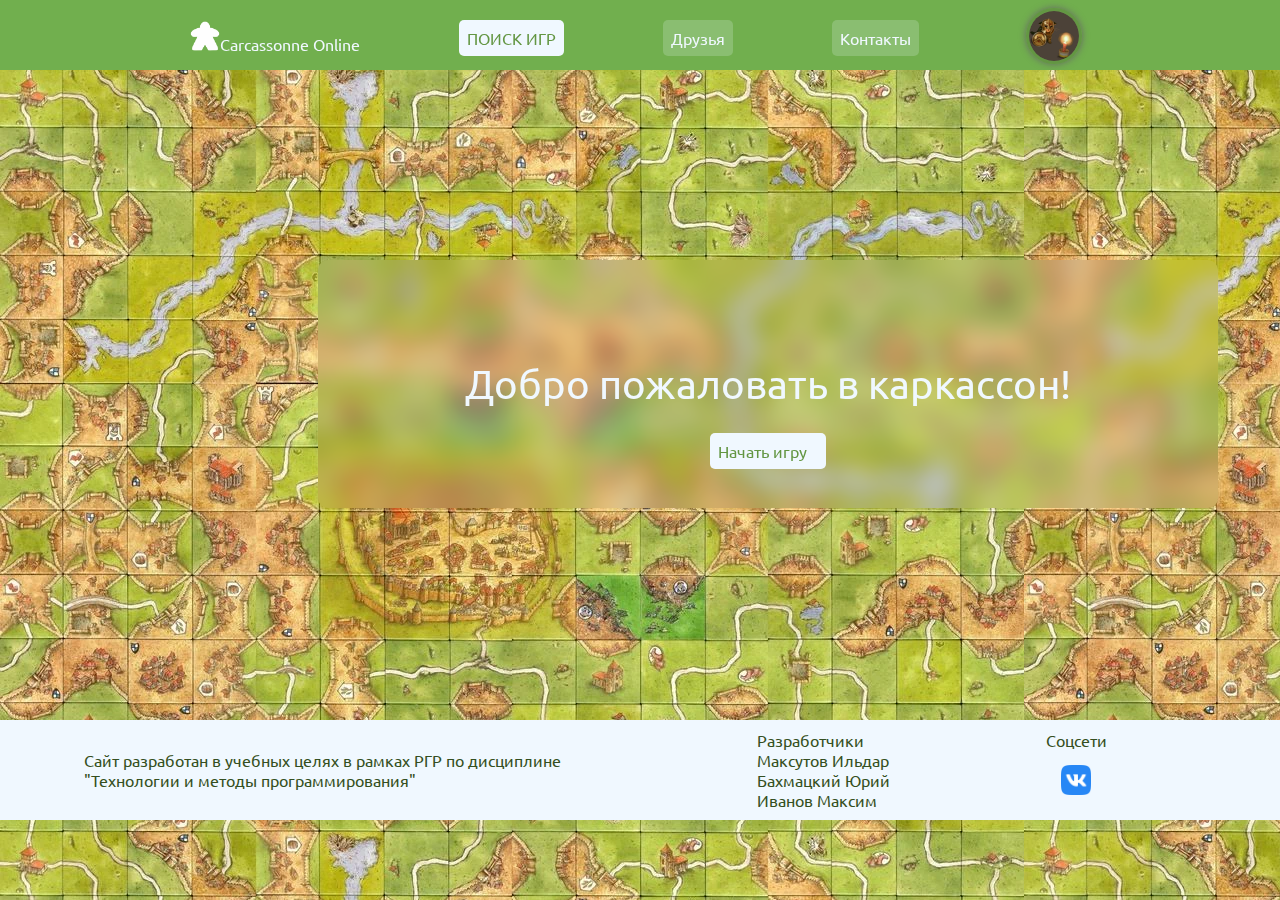
<file: src/html/index.html>
<!DOCTYPE html>
<html lang="en">
<head>
    <meta charset="UTF-8">
    <meta http-equiv="X-UA-Compatible" content="IE=edge">
    <meta name="viewport" content="width=device-width, initial-scale=1.0">
    <title>Carcassonne - онлайн игра</title>
    <link rel="stylesheet" href="style.css">
    <link rel="preconnect" href="https://fonts.googleapis.com">
    <link rel="preconnect" href="https://fonts.gstatic.com" crossorigin>
    <link href="https://fonts.googleapis.com/css2?family=Ubuntu:wght@500&display=swap" rel="stylesheet">
    <link rel="preconnect" href="https://fonts.googleapis.com">
    <link rel="preconnect" href="https://fonts.gstatic.com" crossorigin>
    <link href="https://fonts.googleapis.com/css2?family=Montserrat:wght@200&family=Ubuntu:wght@500&display=swap" rel="stylesheet">
</head>
<body class="body">
<div class="menu">
    <div class="submenu">
        <a href="index.html" class="name"><img class = logo src="img/logo.png">Carcassonne Online</a>
        <a href="gameLobby.html" class="accent">ПОИСК ИГР</a>
        <a class="block" >Друзья</a>
        <a href="#cont" class="block">Контакты</a>
        <div class="dropdownMenu">
            <button class="menubtn"><img class="img" src="img/avatar.jpg"></button>
            <div class="dropdownMenu-content">
                <a href="#">Иванов Иван</a>
                <a href="#">Рейтинг - 0</a>
                <a href="#">Выйти</a>
            </div>
        </div>
    </div>
</div>

    <div class="main">
        <div class="subMain">
            <div id="text1"> Добро пожаловать в каркассон!</div>
            <a id="text2"> Начать игру</a>
        </div>
    </div>

    <div id="cont" class="footer">
        <div class="subFooter">
            <div class="info">Сайт разработан в учебных целях в рамках РГР по дисциплине "Технологии и методы программирования"</div>
            <div class="info1">Разработчики Максутов Ильдар Бахмацкий Юрий Иванов Максим</div>
            <a href="https://www.youtube.com/watch?v=dQw4w9WgXcQinfo1" target="_blank" class="info1">Соцсети<img id="img1" src="img/vk.png"> </a>
        </div>
    </div>

</body>
</html>
</file>
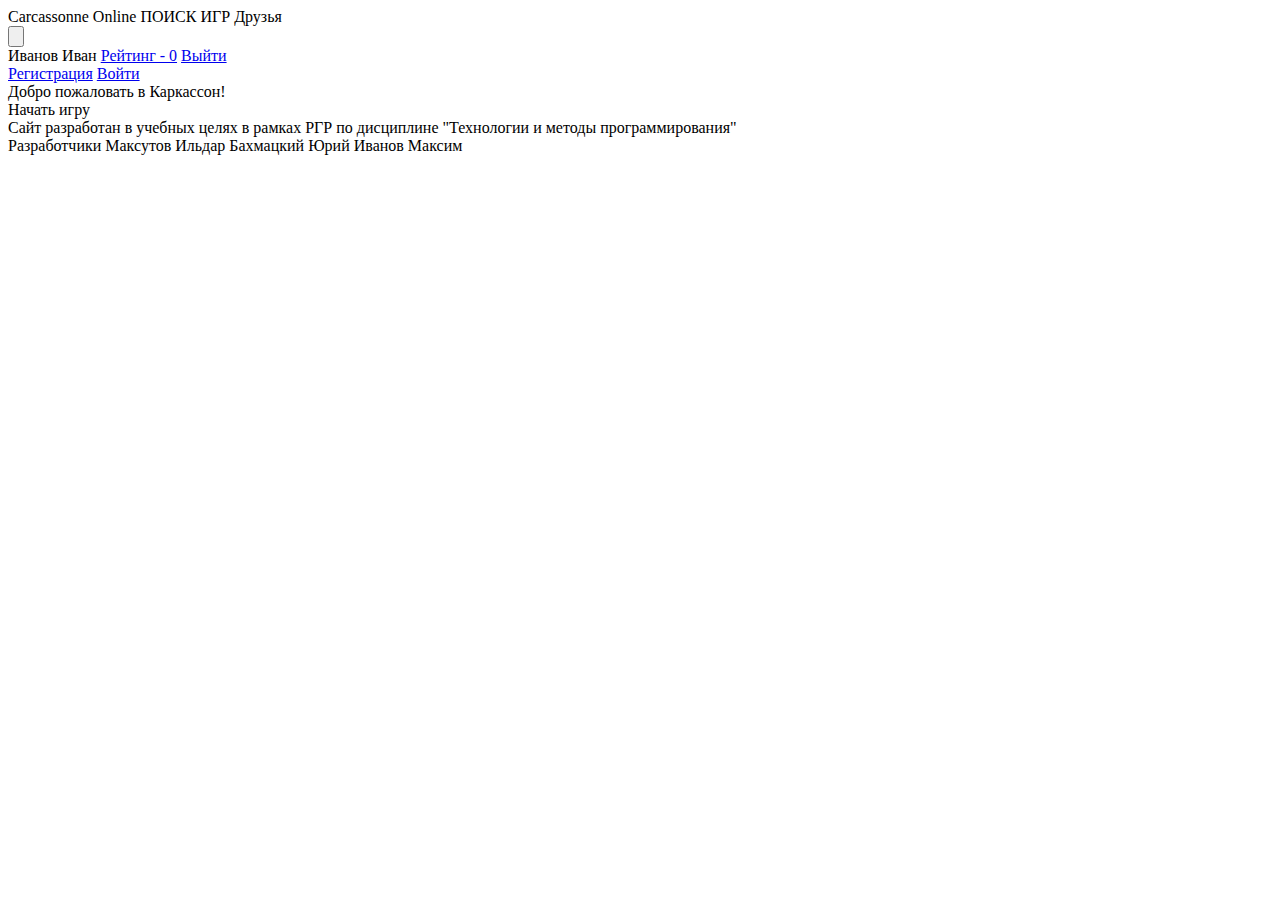
<file: src/main/resources/templates/index.html>
<!DOCTYPE html>
<html lang="en" xmlns:th="http://www.w3.org/1999/xhtml" xmlns:sec="http://www.w3.org/1999/xhtml">
<head>
    <meta charset="UTF-8">
    <meta http-equiv="X-UA-Compatible" content="IE=edge">
    <link rel="shortcut icon" th:href="@{/img/favicon.png}" type="image/png">
    <meta name="viewport" content="width=device-width, initial-scale=1.0">
    <title>Carcassonne - онлайн игра</title>
    <link rel="stylesheet" th:href="@{/css/style.css}">
    <link rel="preconnect" href="https://fonts.googleapis.com">
    <link rel="preconnect" href="https://fonts.gstatic.com" crossorigin>
    <link href="https://fonts.googleapis.com/css2?family=Ubuntu:wght@500&display=swap" rel="stylesheet">
    <link rel="preconnect" href="https://fonts.googleapis.com">
    <link rel="preconnect" href="https://fonts.gstatic.com" crossorigin>
    <link href="https://fonts.googleapis.com/css2?family=Montserrat:wght@200&family=Ubuntu:wght@500&display=swap" rel="stylesheet">
</head>
<body class="body" th:style="'background: url(/img/test.jpg) center center fixed; '">
<div class="menu">
    <div class="submenu">
        <a th:href="@{/}" class="name"><img class="logo" th:src="@{/img/logo.png}">Carcassonne Online</a>
        <a th:href="@{/gameLobby}" class="accent">ПОИСК ИГР</a>
        <a th:href="@{/friends}" class="block" >Друзья</a>
        <div class="dropdownMenu">
            <button class="menubtn"><img class="img" th:src="@{/img/avatar.jpg}"></button>
            <div class="dropdownMenu-content" sec:authorize="isAuthenticated()">
                <a th:href="@{/profile}" th:text="${currentName}">Иванов Иван</a>
                <a href="#">Рейтинг - 0</a>
                <a href="#" th:href="@{/logout}">Выйти</a>
            </div>
            <div class="dropdownMenu-content" sec:authorize="isAnonymous()">
                <a href="#" th:href="@{/user/registration}">Регистрация</a>
                <a href="#" th:href="@{/login}">Войти</a>
            </div>
        </div>
    </div>
</div>

<div class="main">
    <div class="subMain">
        <div id="text1"> Добро пожаловать в Каркассон!</div>
        <a th:href="@{/gameLobby}" id="text2"> Начать игру</a>
    </div>
</div>

<div id="cont" class="footer">
    <div class="subFooter">
        <div class="info">Сайт разработан в учебных целях в рамках РГР по дисциплине "Технологии и методы программирования"</div>
        <div class="info1">Разработчики Максутов Ильдар Бахмацкий Юрий Иванов Максим</div>
        <a href="https://www.youtube.com/watch?v=dQw4w9WgXcQinfo1" target="_blank" class="info1"><img id="img1" th:src="@{/img/vk.png}"> </a>
    </div>
</div>

</body>
</html>
</file>
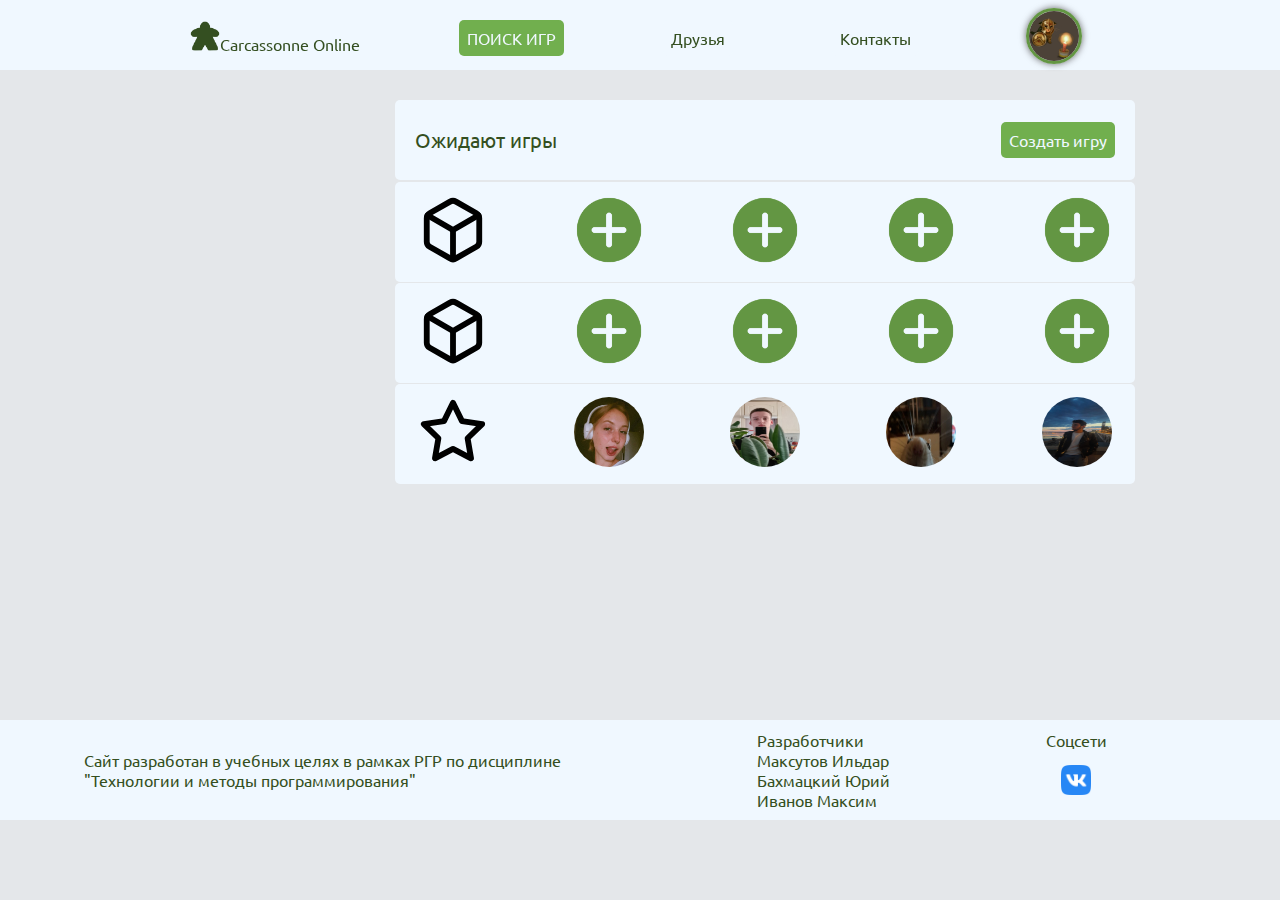
<file: src/html/gameLobby.html>
<!DOCTYPE html>
<html lang="en">
<head>
    <meta charset="UTF-8">
    <title>Поиск игр</title>
    <meta http-equiv="X-UA-Compatible" content="IE=edge">
    <meta name="viewport" content="width=device-width, initial-scale=1.0">
  <link rel="stylesheet" href="style.css">
  <link rel="preconnect" href="https://fonts.googleapis.com">
  <link rel="preconnect" href="https://fonts.gstatic.com" crossorigin>
  <link href="https://fonts.googleapis.com/css2?family=Ubuntu:wght@500&display=swap" rel="stylesheet">
  <link rel="preconnect" href="https://fonts.googleapis.com">
  <link rel="preconnect" href="https://fonts.gstatic.com" crossorigin>
  <link href="https://fonts.googleapis.com/css2?family=Montserrat:wght@200&family=Ubuntu:wght@500&display=swap" rel="stylesheet">
</head>
<body class="gameBody">
    <div class="gameMenu">
        <div class="submenu">
            <a href="index.html" class="gameName"><img class = logo src="img/gameLogo.png">Carcassonne Online</a>
            <a href="gameLobby.html" class="gameAccent">ПОИСК ИГР</a>
            <a class="gameBlock" >Друзья</a>
            <a href="#cont" class="gameBlock">Контакты</a>
            <div class="gameDropdownMenu">
                <button class="gameMenubtn"><img class="img" src="img/avatar.jpg"></button>
                <div class="gameDropdownMenu-content">
                    <a href="#">Иванов Иван</a>
                    <a href="#">Рейтинг - 0</a>
                    <a href="#">Выйти</a>
                </div>
            </div>
        </div>
    </div>
    <div class="gameMain">
        <div class="gameSubMain1">
            <div class="default">Ожидают игры</div>
            <a href="gameLobby.html" class="gameAccent">Создать игру</a>
        </div>
        <div class="gameSubMain2">
            <div><img class="imgPlus" src="img/normal.svg"></div>
            <div><img class="imgPlus" src="img/plus.png"></div>
            <div><img class="imgPlus" src="img/plus.png"></div>
            <div><img class="imgPlus" src="img/plus.png"></div>
            <div><img class="imgPlus" src="img/plus.png"></div>
        </div>
        <div class="gameSubMain2">
            <div><img class="imgPlus" src="img/normal.svg"></div>
            <div><img class="imgPlus" src="img/plus.png"></div>
            <div><img class="imgPlus" src="img/plus.png"></div>
            <div><img class="imgPlus" src="img/plus.png"></div>
            <div><img class="imgPlus" src="img/plus.png"></div>
        </div>
        <div class="gameSubMain2">
            <div><img class="imgPlus" src="img/rating.svg"></div>
            <div><img class="imgPlus" src="img/playerAvatar1.jpg"></div>
            <div><img class="imgPlus" src="img/playerAvatar2.jpg"></div>
            <div><img class="imgPlus" src="img/playerAvatar3.jpg"></div>
            <div><img class="imgPlus" src="img/playerAvatar4.jpg"></div>
        </div>
    </div>

    <div id="cont" class="footer">
        <div class="subFooter">
            <div class="info">Сайт разработан в учебных целях в рамках РГР по дисциплине "Технологии и методы программирования"</div>
            <div class="info1">Разработчики Максутов Ильдар Бахмацкий Юрий Иванов Максим</div>
            <a href="https://www.youtube.com/watch?v=dQw4w9WgXcQinfo1" target="_blank" class="info1">Соцсети<img id="img1" src="img/vk.png"> </a>
        </div>
    </div>
</body>
</html>
</file>
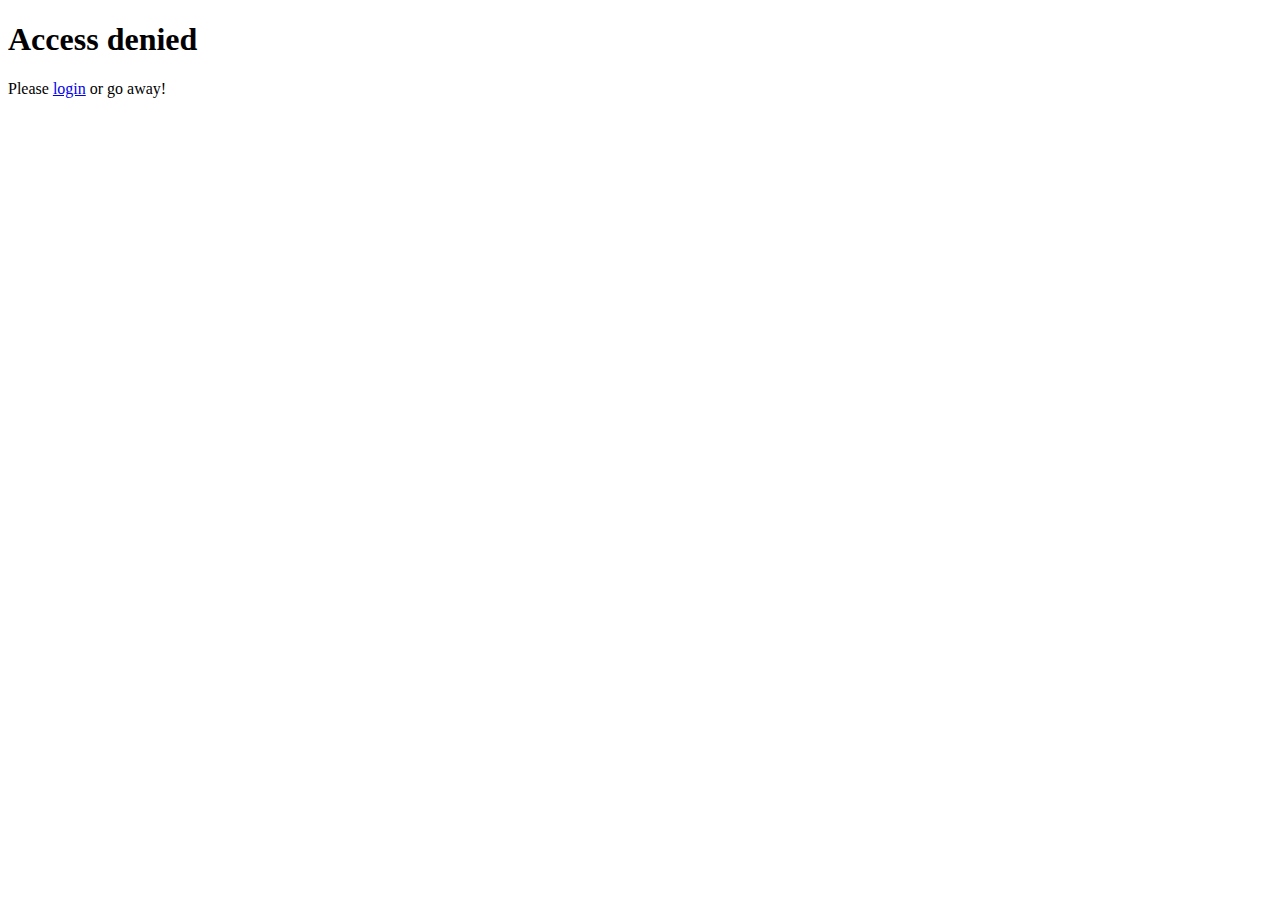
<file: src/main/resources/templates/access-denied.html>
<!DOCTYPE html>
<html xmlns:th="http://www.thymeleaf.org"
 	  xmlns:layout="http://www.ultraq.net.nz/thymeleaf/layout"
	 >

	<body>

			<h1>Access denied</h1>
	
			Please <a th:href="@{/login}" href="/login">login</a> or go away!

	</body>

</html>
</file>
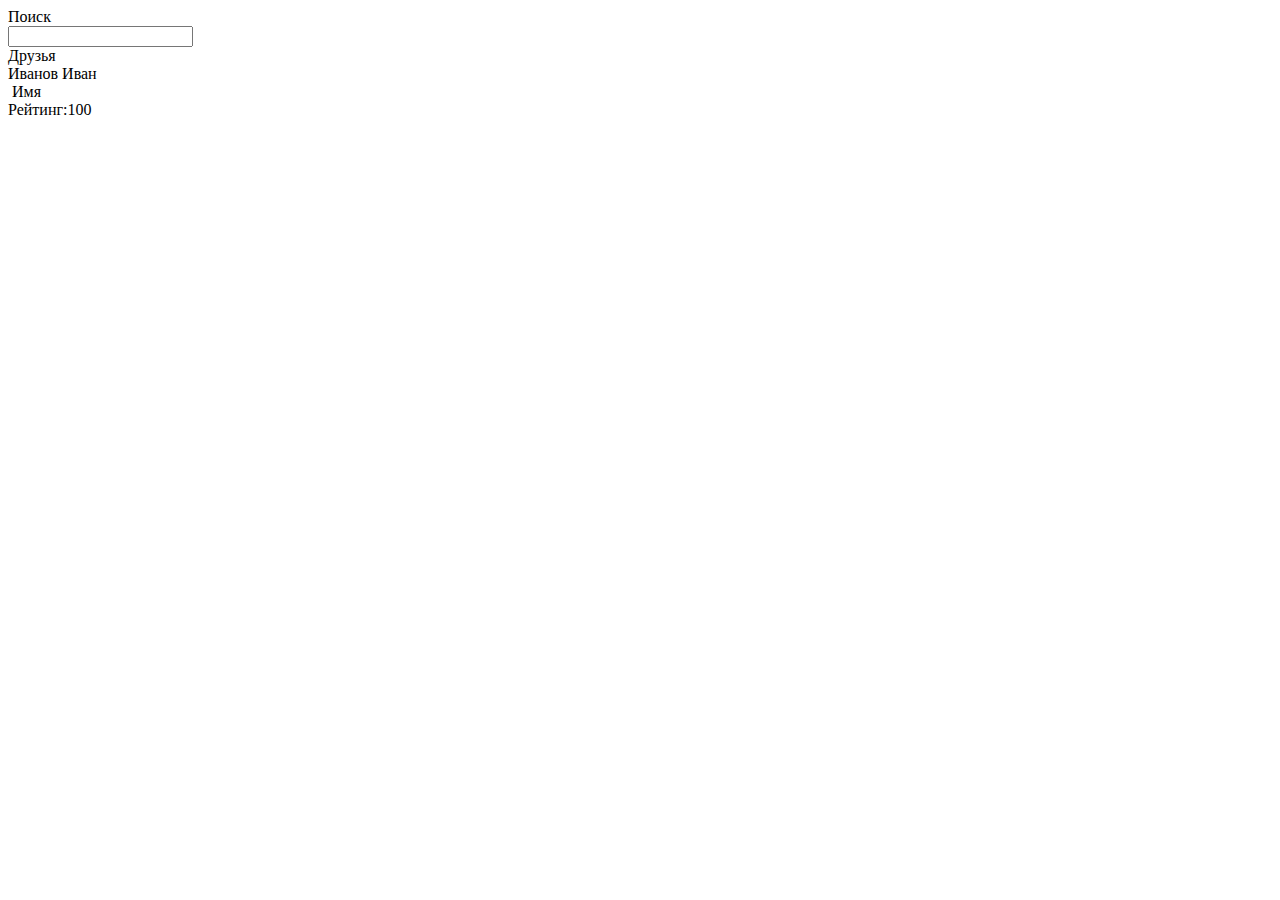
<file: src/main/resources/templates/friends.html>
<!DOCTYPE html>
<html lang="en" xmlns:th="http://www.w3.org/1999/xhtml"
      xmlns:layout="http://www.ultraq.net.nz/thymeleaf/layout"
      xmlns:sec="http://www.w3.org/1999/xhtml"
      layout:decorate="~{layout}">
<head>

    <title>Друзья</title>
  <script th:src="@{/js/FriendList.js}"></script>
</head>
<body class="gameBody">
<th:block layout:fragment="content">
<div class="gameMain" id="gameMain">
  <div class="gameSubMain1">
    <div id="findButton" class="findButton"> Поиск </div>
    <div><input id="findField" type="text" autocomplete="off" class="finder"></div>
  </div>
  <div class="gameSubMain1">
    <div class="default"> Друзья </div>
    <a class="playerName" th:href="@{/profile}" th:text="${currentName}">Иванов Иван</a>
  </div>

    <div class="gameSubMain2" th:each="friend: ${friendList}">
      <img class="imgPlus" th:src="@{/img/gameLogo.png}">
      <a class="playerName" th:id="${friend.getId}" th:href="@{/id{id}(id=${friend.getId})}" th:text="${friend.getName}" > Имя</a>
      <div class="default" th:utext="'Рейтинг: ' +${friend.getRating}">Рейтинг:100</div>
    </div>

</div>
</th:block>

</body>
</html>
</file>
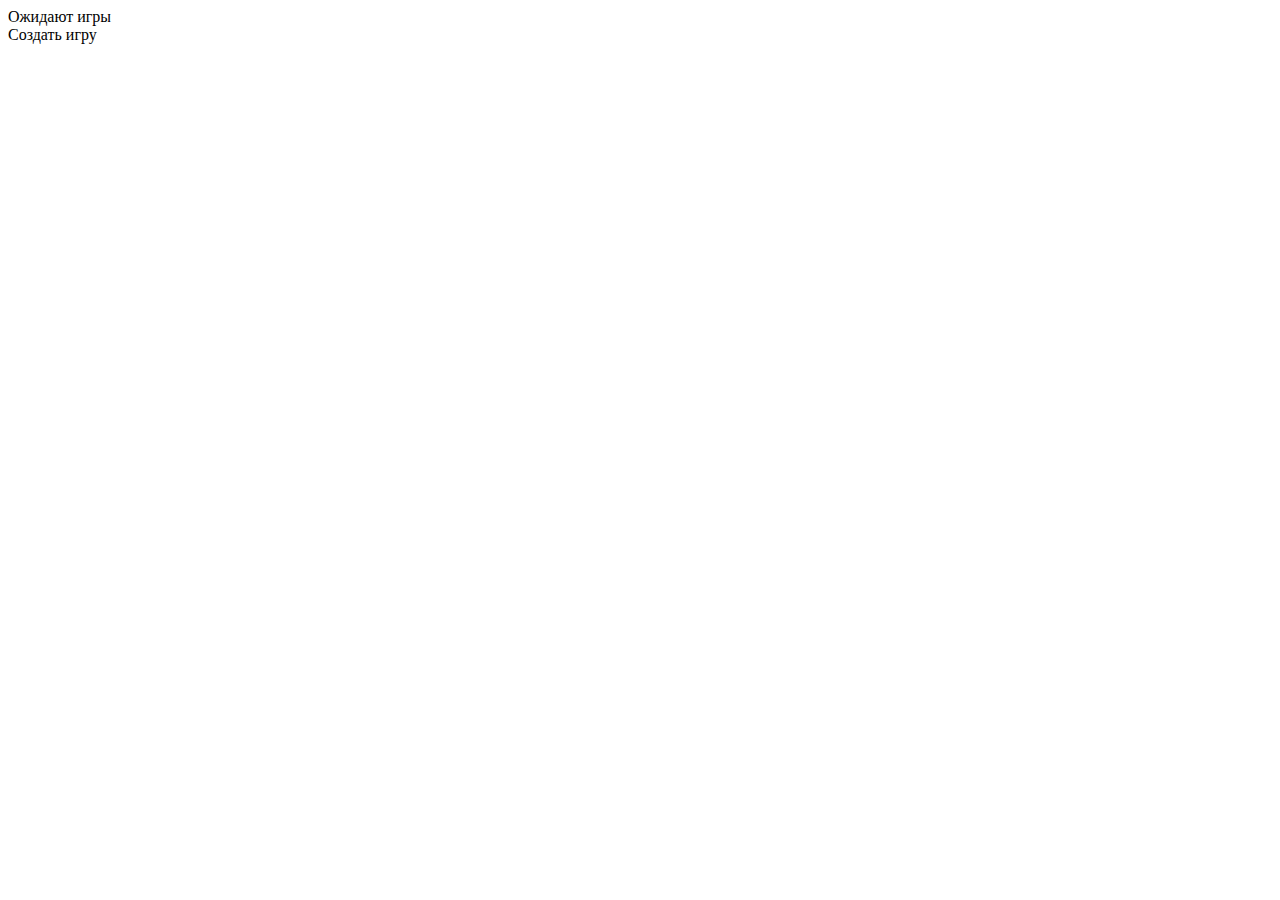
<file: src/main/resources/templates/gameLobby.html>
<!DOCTYPE html>
<html lang="en" xmlns:th="http://www.w3.org/1999/xhtml"
      xmlns:layout="http://www.ultraq.net.nz/thymeleaf/layout"
      xmlns:sec="http://www.w3.org/1999/xhtml"
      layout:decorate="~{layout}">
<head>

    <title>Поиск игр</title>

</head>
<body class="gameBody">
<th:block layout:fragment="content">
    <div class="gameMain">
        <div class="gameSubMain1">
            <div class="default">Ожидают игры</div>
            <a th:href="@{/createRoom}" class="findButton">Создать игру</a>
        </div>
        <div class="gameSubMain2" th:each="room: ${roomsList}">
            <label class="default" th:text="${room.getName}">  </label>
            <div class="default" th:text="'Игроков:'+${room.getUsersInRoom}+'/'+${room.getMaxSize}"> </div>
            <div ><a th:href="@{/room{id}(id=${room.getId})}"><img class="imgPlus" th:src="@{/img/plus.png}" ></a>
            </div>

        </div>
    </div>
</th:block>


</body>
</html>
</file>
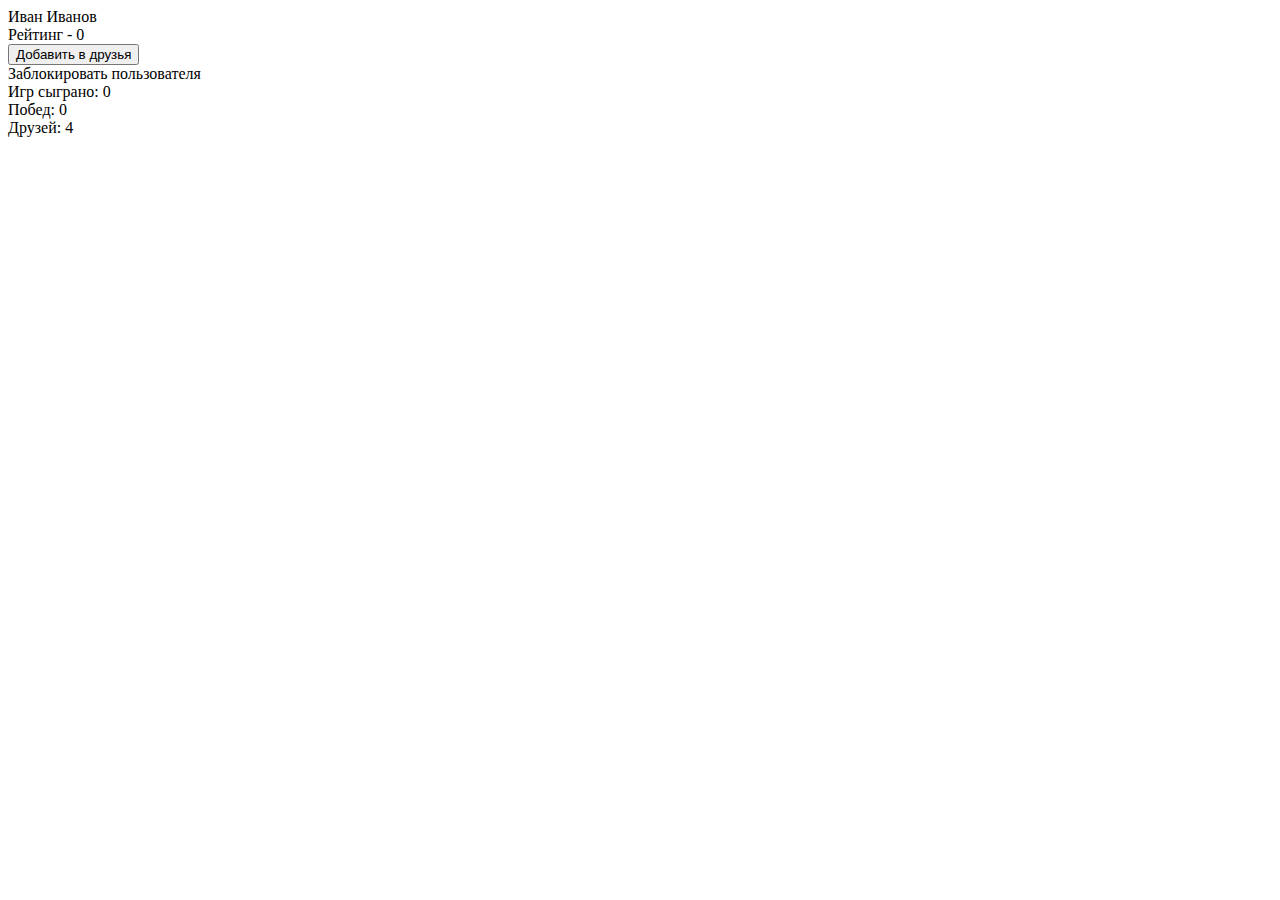
<file: src/main/resources/templates/profile.html>
<!DOCTYPE html>
<html lang="en" xmlns:th="http://www.w3.org/1999/xhtml"
      xmlns:layout="http://www.ultraq.net.nz/thymeleaf/layout"
      xmlns:sec="http://www.w3.org/1999/xhtml"
      layout:decorate="~{layout}">
<head>
    <title>Профиль</title>
    <script th:src="@{/js/addFriend.js}"></script>
    <script sec:authorize="hasAuthority('ADMIN')" th:src="@{/js/ban.js}"></script>
</head>
<body th:id="${id}"  class="gameBody">
<th:block layout:fragment="content">
<div class="profileMainColumn">
    <div class="profileMain1">
        <div class="profileName" th:utext="${name}">Иван Иванов</div>
        <div class="default" th:utext="${rating}">Рейтинг - 0</div>
        <div >
            <button id="addFriendBtn" th:disabled="${disable}" th:text="${isFriend}" >Добавить в друзья</button>

        </div>
    </div>
    <div sec:authorize="hasAuthority('ADMIN')">
        <a  id="BanUser" class="Delete">Заблокировать пользователя</a>
    </div>
    <div class="profileMain2">
        <div class="defaultFixed" th:utext="${gamesCount}">Игр сыграно: 0</div>
        <div class="defaultFixed" th:utext="${wins}">Побед: 0</div>
        <div class="defaultFixed" th:utext="${friends}">Друзей: 4</div>
    </div>
</div>
</th:block>



</body>
</html>
</file>
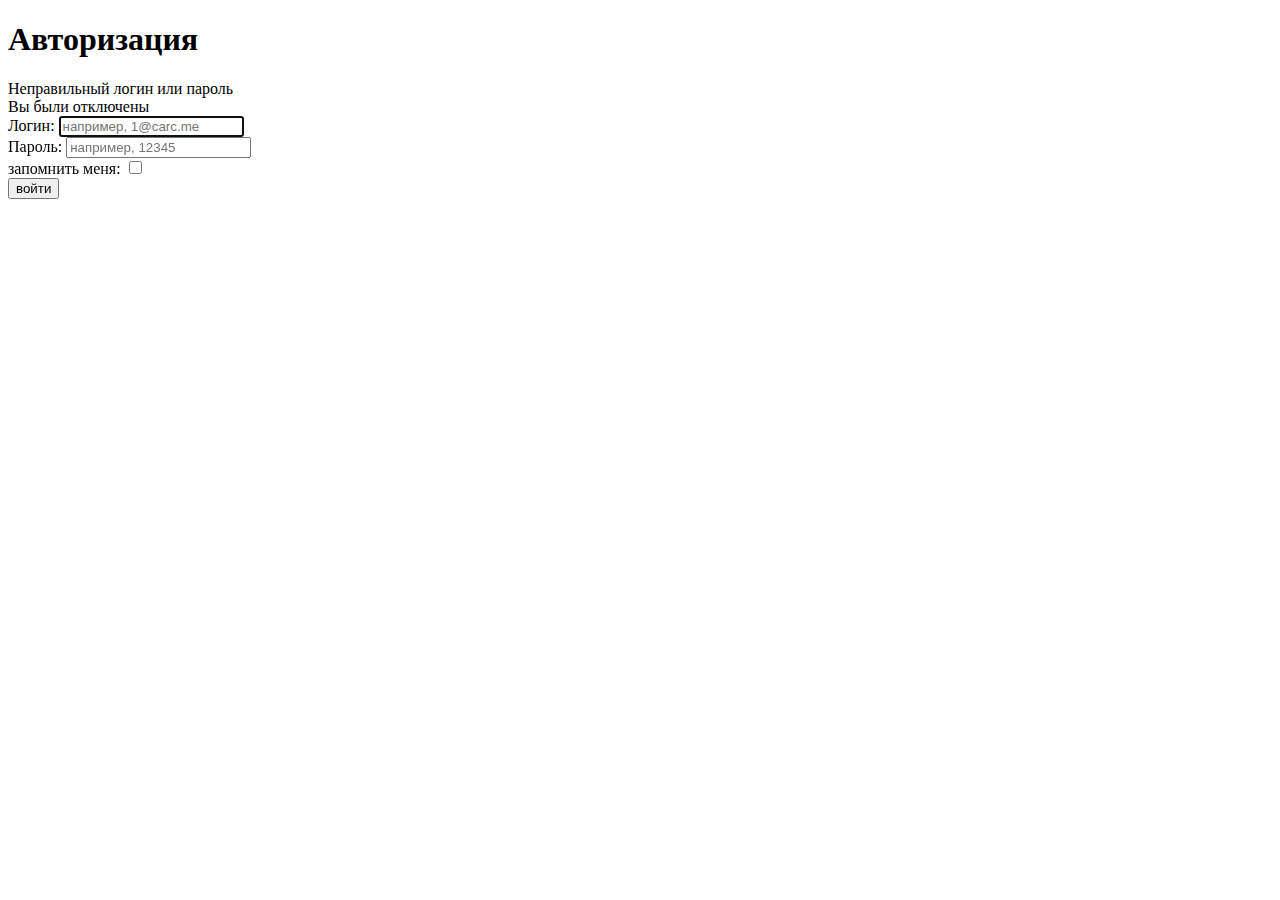
<file: src/main/resources/templates/user/login.html>
<!DOCTYPE html>
<html xmlns:th="http://www.thymeleaf.org"
	  xmlns:layout="http://www.ultraq.net.nz/thymeleaf/layout"
>

<head>
	<title>Авторизация</title>
	<link rel="stylesheet" th:href="@{/css/style.css}">
	<meta charset="UTF-8">
	<meta http-equiv="X-UA-Compatible" content="IE=edge">
	<meta name="viewport" content="width=device-width, initial-scale=1.0">
	<link rel="shortcut icon" th:href="@{/img/favicon.png}" type="image/png">
	<meta name="viewport" content="width=device-width, initial-scale=1.0">
	<link rel="preconnect" href="https://fonts.googleapis.com">
	<link rel="preconnect" href="https://fonts.gstatic.com" crossorigin>
	<link href="https://fonts.googleapis.com/css2?family=Ubuntu:wght@500&display=swap" rel="stylesheet">
	<link rel="preconnect" href="https://fonts.googleapis.com">
	<link rel="preconnect" href="https://fonts.gstatic.com" crossorigin>
	<link href="https://fonts.googleapis.com/css2?family=Montserrat:wght@200&family=Ubuntu:wght@500&display=swap" rel="stylesheet"><meta charset="UTF-8">
</head>

<body class="authBody">
<div class="auth">
	<h1 class="defaultAuth" >Авторизация</h1>

	<form th:action="@{/login}" method="post">
		<div th:if="${param.error}">
			<div class="alert alert-danger">Неправильный логин или пароль
			</div>
		</div>
		<div th:if="${param.logout}">
			<div class="alert alert-info">Вы были отключены</div>
		</div>
		<div class="form-group">
			<label for="username">Логин</label>: <input type="text"
																		id="username" name="username" class="form-control"
																		autofocus="autofocus" placeholder="например, 1@carc.me">
		</div>
		<div class="form-group">
			<label for="password">Пароль</label>: <input type="password"
																			id="password" name="password" class="form-control"
																			placeholder="например, 12345">
		</div>

		<div class="form-group">
			<label for="remember-me">запомнить меня</label>: <input type="checkbox"
																						  id="remember-me" name="remember-me" class="form-control">
		</div>

		<div class="form-group">
			<input type="submit" name="login-submit" id="login-submit"
				   class="stdBtn" value="войти">
		</div>
	</form>
</div>




</body>

</html>
</file>
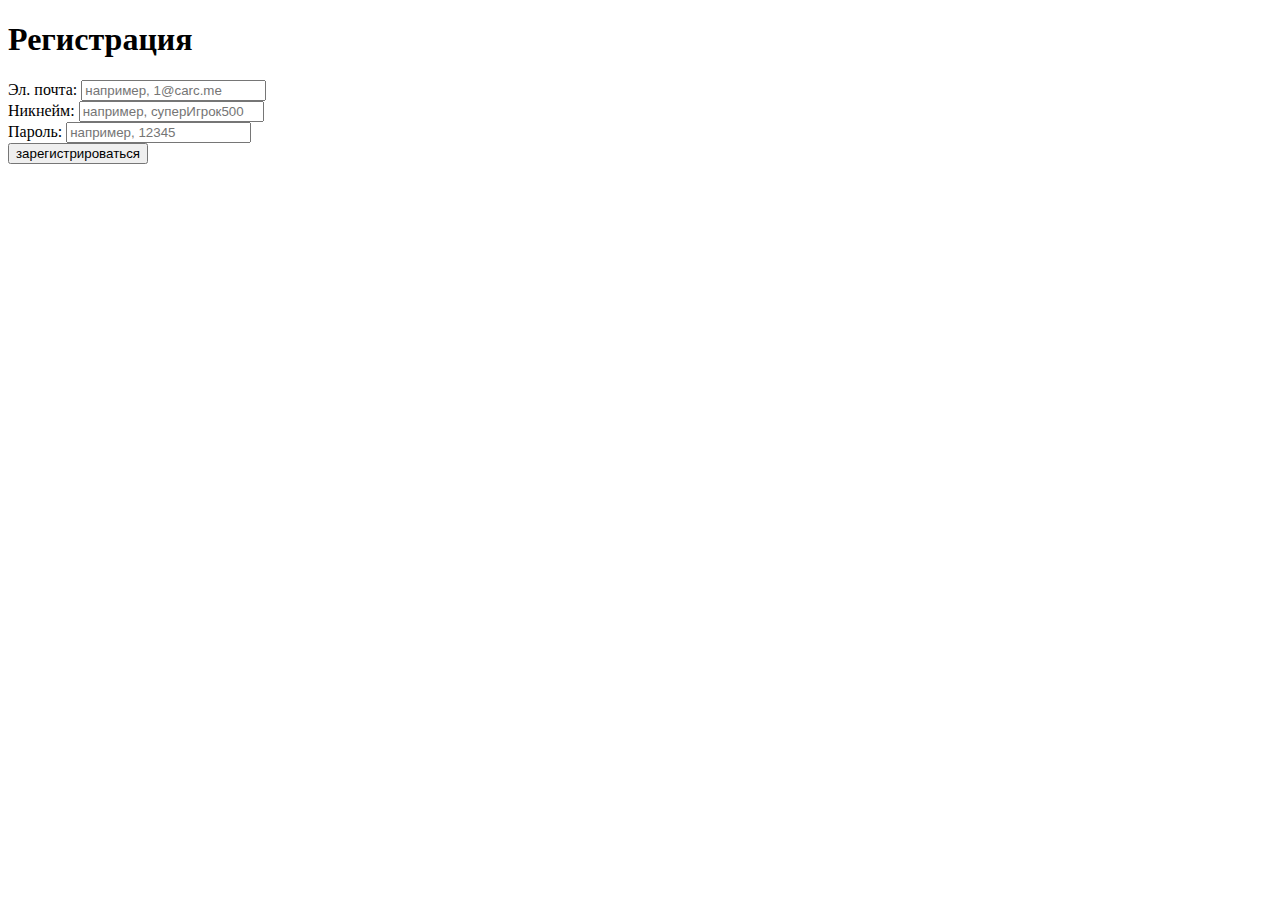
<file: src/main/resources/templates/user/registration.html>
<!DOCTYPE html>
<html xmlns:th="http://www.thymeleaf.org"
	xmlns:layout="http://www.ultraq.net.nz/thymeleaf/layout"
	>

<head>
	<title>Регистрация</title>
	<link rel="stylesheet" th:href="@{/css/style.css}">
	<meta charset="UTF-8">
	<meta http-equiv="X-UA-Compatible" content="IE=edge">
	<meta name="viewport" content="width=device-width, initial-scale=1.0">
	<link rel="shortcut icon" th:href="@{/img/favicon.png}" type="image/png">
	<meta name="viewport" content="width=device-width, initial-scale=1.0">
	<link rel="preconnect" href="https://fonts.googleapis.com">
	<link rel="preconnect" href="https://fonts.gstatic.com" crossorigin>
	<link href="https://fonts.googleapis.com/css2?family=Ubuntu:wght@500&display=swap" rel="stylesheet">
	<link rel="preconnect" href="https://fonts.googleapis.com">
	<link rel="preconnect" href="https://fonts.gstatic.com" crossorigin>
	<link href="https://fonts.googleapis.com/css2?family=Montserrat:wght@200&family=Ubuntu:wght@500&display=swap" rel="stylesheet"><meta charset="UTF-8">
</head>

<body class="authBody">
<div class="auth">
	<h1 class="defaultReg">Регистрация</h1>

	<form th:action="@{/user/registration}" th:method="post" th:object="${userForm}" autocomplete="off">
		<div class="form-group">
			<label>Эл. почта</label>:
			<input class="form-group" placeholder="например, 1@carc.me" checked="text" th:field="*{email}" autocomplete="off">
			<span th:errors="*{email}"></span>
		</div>

		<div class="form-group">
			<label>Никнейм</label>:
			<input class="form-group"  placeholder="например, суперИгрок500"type="text" th:field="*{name}" autocomplete="off">
			<span th:errors="*{name}"></span>
		</div>

		<div class="form-group">
			<label>Пароль</label>:
			<input type="password" class="form-group"  placeholder="например, 12345" th:field="*{password}" autocomplete="false">
			<span th:errors="*{password}"></span>
		</div>

		<div class="form-group">
			<input type="submit" name="login-submit" id="login-submit"
				   class="stdBtn" value="зарегистрироваться">
		</div>
	</form>
</div>




</body>

</html>
</file>
<file: src/html/style.css>
/* КЛАССЫ НАЧАЛЬНОЙ СТРАНИЦЫ */
.body{
    background: #639643 url("img/test.jpg");
    width: 100%;
    flex-wrap: wrap;
    margin: auto;
    display: inline-block;
}
.body a{display: inline}

.menu{
    background-color: #71af4e;
    width: 100%;
    height: 70px;
    display: flex;
    justify-content:center;
    position: fixed;
}

.submenu{
    display: flex;
    position: fixed;
    width: 900px;
    justify-content: space-between;
    align-items: center;
}

a { text-decoration: none}
.name{
    color: aliceblue;
    font-family: 'Ubuntu', sans-serif;
    flex-direction: row;
}
.name:hover{background-color: rgba(255, 255, 255, 0);}

.logo{
    width: 30px;
}
.logo:hover{background-color: rgba(255, 255, 255, 0);}

.accent{
    background-color: aliceblue;
    color: #639643;
    padding: 8px;
    border: aliceblue;
    border-radius: 5px;
    font-family: 'Ubuntu', sans-serif;
    flex-direction: row;
}
.accent:hover{
    background-color: #ffffff;
    color: #71af4e;
}

.block{
    font-family: 'Ubuntu', sans-serif;
    color: aliceblue;
    background-color: rgba(240, 248, 255, 0.2);
    padding: 8px;
    border: aliceblue;
    border-radius: 5px;
}
.block:hover{
    color: #ffffff;
    background-color: rgba(240, 248, 255, 0.49);
    padding: 8px;
    border: aliceblue;
    border-radius: 5px;}

.dropdownMenu {
    position: relative;
    display: inline-block;
}

.menubtn {
    background-color: rgba(240, 248, 255, 0);
    color: #639643;
    padding: 8px;
    border: rgba(240, 248, 255, 0);
    border-radius: 5px;
    font-family: 'Ubuntu', sans-serif;
}

.img{
    border-radius: 100px; /* Радиус скругления */
    border: 3px solid #639643; /* Параметры рамки */
    box-shadow: 0 0 7px #666; /* Параметры тени */
    width: 50px;
}

.dropdownMenu-content {
    display: none;
    position: absolute;
    background-color: aliceblue;
    padding: 8px;
    border-radius: 0 5px 5px 5px;
    min-width: 160px;
    box-shadow: 0 8px 16px 0 rgba(0,0,0,0.2);
    z-index: 1;
    font-family: 'Ubuntu', sans-serif;
}
.dropdownMenu-content a {
    color: black;
    padding: 12px 16px;
    text-decoration: none;
    display: block;
}
a:hover{background-color: #bbbec4; border:#bbbec4; border-radius: 5px }
.dropdownMenu:hover .dropdownMenu-content {display: block; }
.dropdownMenu:hover .menubtn {background-color: aliceblue; border: aliceblue; border-radius: 5px 5px 0 0}


.main{
    display: flex;
    position: fixed;
    left: 318px;
    margin: 260px 0 0 0;
    width: 800px;
}

.subMain {
    background-color: #ffffff10;
    backdrop-filter: blur(12px);
    -webkit-backdrop-filter: blur(12px);
    border: #ffffff10;
    border-radius: 10px;
    display: flex;
    position: fixed;
    width: 900px;
    justify-content: space-between;
    align-items: center;
    flex-direction: column;
}

#text1 {
    font-family: 'Ubuntu', sans-serif;
    color: aliceblue;
    font-size: 40px;
    padding: 100px;
    text-align: center;
}

#text2 {
    display: flex;
    position: fixed;
    top: 173px;
    background-color: aliceblue;
    color: #639643;
    padding: 8px;
    border: aliceblue;
    border-radius: 5px;
    font-family: 'Ubuntu', sans-serif;
    width: 100px;
}
#text2:hover{background-color: #ffffff;
    color:#71af4e }

.footer {
    background-color: aliceblue;
    width: 100%;
    height: 100px;
    display: flex;
    justify-content:center;
    margin: 720px 0 0 0;
}

.subFooter{
    display: flex;
    align-items: center;
    white-space: nowrap;
    justify-content: space-between;
}
.info {
    font-family: 'Ubuntu', sans-serif;
    color: #344f21;
    white-space: normal;
    display: inline-block;
    width: 48%;
    vertical-align: top;
}
.info1 {
    font-family: 'Ubuntu', sans-serif;
    color: #344f21;
    white-space: normal;
    display: inline-block;
    width: 150px;
    vertical-align: top;
}
.info1:hover{background-color: aliceblue}

#img1 {
    width: 30px;
    display: flex;
    position: center;
    margin: 15px ;
}

/* КЛАССЫ ПОИСКА ИГР */

.gameBody{
    background: #e4e7ea;
    width: 100%;
    flex-wrap: wrap;
    margin: auto;
    display: inline-block;
}
.gameBody a{display: inline}

.gameMenu{
    background-color: aliceblue;
    width: 100%;
    height: 70px;
    display: flex;
    justify-content:center;
    position: fixed;
    z-index: 1;
}

.gameName {
    color: #344f21;
    font-family: 'Ubuntu', sans-serif;
    flex-direction: row;
}
.gameName:hover{background-color: rgba(255, 255, 255, 0);}

.gameAccent {
    background-color: #71af4e;
    color: aliceblue;
    padding: 8px;
    border: #71af4e;
    border-radius: 5px;
    font-family: 'Ubuntu', sans-serif;
    flex-direction: row;
}
.gameAccent:hover{
    background-color: #7bc256;
    color: aliceblue;
}

.gameBlock {
    font-family: 'Ubuntu', sans-serif;
    color: #344f21;
    background-color: rgba(240, 248, 255, 0.2);
    padding: 8px;
    border: aliceblue;
    border-radius: 5px;
}
.gameBlock:hover{
    color: #565555;
    background-color: #d5d7e0;
    padding: 8px;
    border: aliceblue;
    border-radius: 5px;
}

.gameDropdownMenu {
    position: relative;
    display: inline-block;
}

.gameMenubtn {
    background-color: rgba(240, 248, 255, 0);
    color: #639643;
    padding: 8px;
    border: rgba(240, 248, 255, 0);
    border-radius: 5px;
    font-family: 'Ubuntu', sans-serif;
}

.gameDropdownMenu-content {
    display: none;
    position: absolute;
    background-color: aliceblue;
    padding: 8px;
    border-radius: 0 5px 5px 5px;
    min-width: 160px;
    box-shadow: 0 8px 16px 0 rgba(0,0,0,0.2);
    font-family: 'Ubuntu', sans-serif;
}

.gameDropdownMenu-content a{
    color: #344f21;
    padding: 12px 16px;
    text-decoration: none;
    display: block;
}

.gameDropdownMenu:hover .gameDropdownMenu-content {display: block; }
.gameDropdownMenu:hover .gameMenubtn {background-color: aliceblue; border: aliceblue; border-radius: 5px 5px 0 0; }

.gameMain{
    display: flex;
    position: absolute;
    top: 100px;
    left: 395px;
    width: 800px;
    flex-flow: column;
}

.gameSubMain1 {
    background-color: aliceblue;
    display: flex;
    width: 700px;
    left: 300px;
    height: 80px;
    justify-content: space-between;
    align-items: center;
    padding: 0 20px 0 20px;
    margin: 0 0 2px 0;
    border-radius: 5px;
    border: rgba(240, 248, 255, 0);
}

.gameSubMain2 {
    background-color: aliceblue;
    display: flex;
    width: 700px;
    left: 300px;
    height: 100px;
    justify-content: space-between;
    align-items: center;
    padding: 0 20px 0 20px;
    border-radius: 5px;
    border: rgba(240, 248, 255, 0);
    margin: 0 0 1px 0;
}

.default {
    font-family: 'Ubuntu', sans-serif;
    flex-direction: row;
    color: #344f21;
    font-size: 20px;
}

.findGame{
    font-family: 'Ubuntu', sans-serif;
    flex-direction: row;
    color: #639643;
}

.imgPlus{
    border-radius: 100px; /* Радиус скругления */
    border: 3px solid aliceblue; /* Параметры рамки */
    box-shadow: 0 0 7px rgba(102, 102, 102, 0); /* Параметры тени */
    width: 70px;
    height: 70px;
}
</file>
